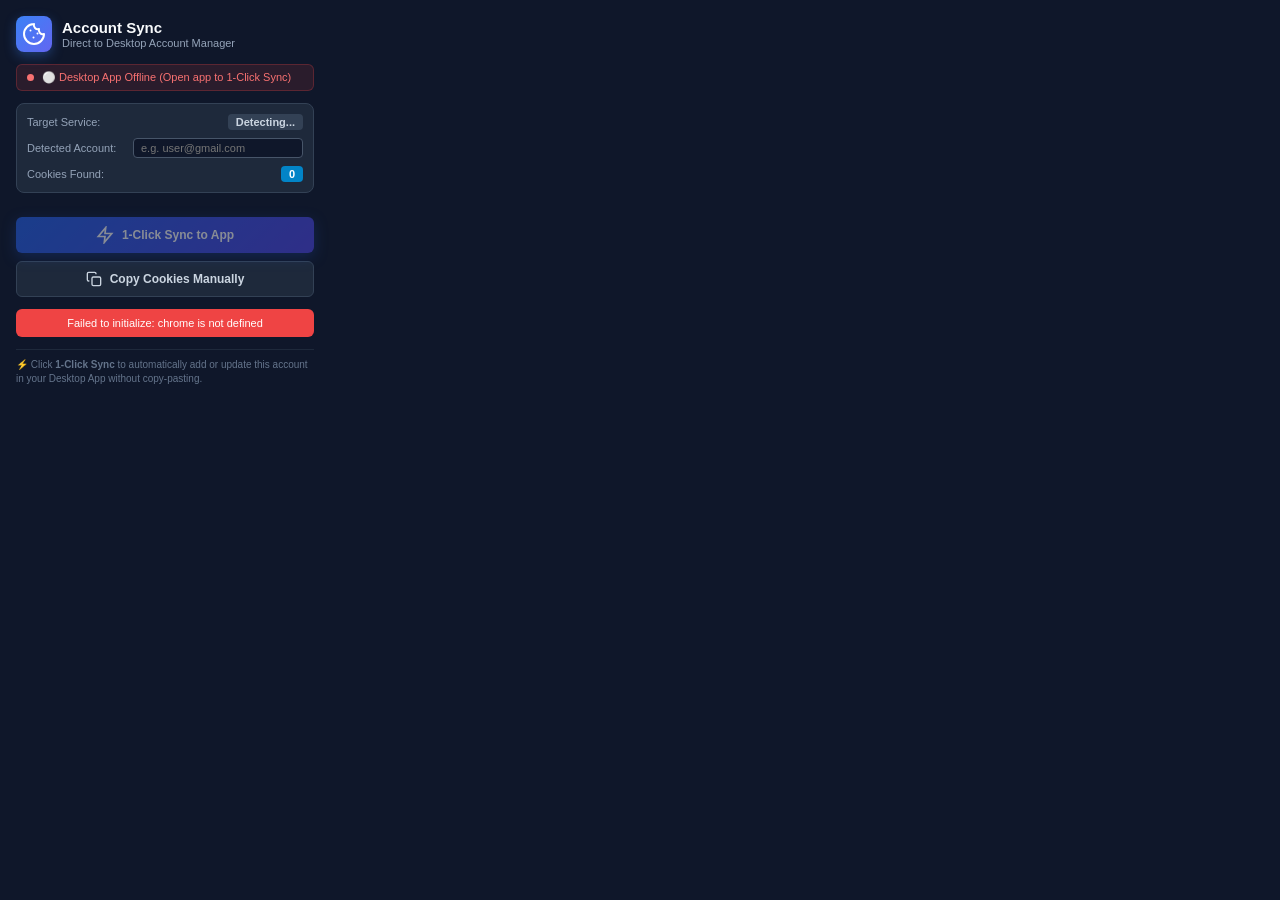
<file: cookie-extension/popup.html>
<!DOCTYPE html>
<html lang="en">
<head>
  <meta charset="UTF-8">
  <meta name="viewport" content="width=device-width, initial-scale=1.0">
  <title>Account Manager Direct Sync</title>
  <link rel="stylesheet" href="popup.css">
</head>
<body>
  <div class="card">
    <header class="header">
      <div class="logo-box">
        <svg width="24" height="24" viewBox="0 0 24 24" fill="none" stroke="currentColor" stroke-width="2" stroke-linecap="round" stroke-linejoin="round">
          <path d="M12 2a10 10 0 1 0 10 10 4 4 0 0 1-5-5 4 4 0 0 1-5-5"></path>
          <path d="M8.5 8.5v.01"></path>
          <path d="M11.5 15.5v.01"></path>
          <path d="M15.5 11.5v.01"></path>
        </svg>
      </div>
      <div class="title-wrap">
        <h1 class="title">Account Sync</h1>
        <p class="subtitle">Direct to Desktop Account Manager</p>
      </div>
    </header>

    <!-- Desktop App Connection Banner -->
    <div id="app-conn-box" class="conn-box checking">
      <span class="conn-dot"></span>
      <span id="conn-text" class="conn-text">Checking Desktop App connection...</span>
    </div>

    <div class="site-info">
      <div class="site-row">
        <span class="label">Target Service:</span>
        <span id="service-badge" class="badge">Detecting...</span>
      </div>
      <div class="site-row">
        <span class="label">Detected Account:</span>
        <input id="account-alias" class="alias-input" type="text" placeholder="e.g. user@gmail.com" />
      </div>
      <div class="site-row">
        <span class="label">Cookies Found:</span>
        <span id="cookie-count" class="badge count">0</span>
      </div>
    </div>

    <div id="domains-list" class="domains-box">
      <!-- Target domains -->
    </div>

    <div class="actions">
      <!-- 1-Click Direct Sync Button -->
      <button id="direct-sync-btn" class="btn primary direct-sync" type="button">
        <svg width="18" height="18" viewBox="0 0 24 24" fill="none" stroke="currentColor" stroke-width="2.2">
          <polygon points="13 2 3 14 12 14 11 22 21 10 12 10 13 2"></polygon>
        </svg>
        <span id="sync-btn-text">1-Click Sync to App</span>
      </button>

      <!-- Fallback Copy Button -->
      <button id="copy-btn" class="btn secondary" type="button">
        <svg width="16" height="16" viewBox="0 0 24 24" fill="none" stroke="currentColor" stroke-width="2">
          <rect x="9" y="9" width="13" height="13" rx="2" ry="2"></rect>
          <path d="M5 15H4a2 2 0 0 1-2-2V4a2 2 0 0 1 2-2h9a2 2 0 0 1 2 2v1"></path>
        </svg>
        <span>Copy Cookies Manually</span>
      </button>
    </div>

    <div id="status-toast" class="toast" hidden></div>

    <footer class="footer">
      <p id="footer-hint" class="hint">⚡ Click <b>1-Click Sync</b> to automatically add or update this account in your Desktop App without copy-pasting.</p>
    </footer>
  </div>

  <script src="popup.js"></script>
</body>
</html>
</file>
<file: cookie-extension/popup.css>
* {
  box-sizing: border-box;
  margin: 0;
  padding: 0;
  font-family: -apple-system, BlinkMacSystemFont, "Segoe UI", Roboto, "Helvetica Neue", Arial, sans-serif;
}

body {
  width: 330px;
  background-color: #0f172a;
  color: #f8fafc;
  font-size: 13px;
  user-select: none;
}

.card {
  padding: 16px;
  display: flex;
  flex-direction: column;
  gap: 12px;
}

.header {
  display: flex;
  align-items: center;
  gap: 10px;
}

.logo-box {
  width: 36px;
  height: 36px;
  background: linear-gradient(135deg, #3b82f6, #6366f1);
  border-radius: 8px;
  display: flex;
  align-items: center;
  justify-content: center;
  color: #ffffff;
  flex-shrink: 0;
  box-shadow: 0 4px 12px rgba(59, 130, 246, 0.35);
}

.title-wrap {
  display: flex;
  flex-direction: column;
}

.title {
  font-size: 15px;
  font-weight: 700;
  color: #f8fafc;
  line-height: 1.2;
}

.subtitle {
  font-size: 11px;
  color: #94a3b8;
}

/* Connection Banner */
.conn-box {
  display: flex;
  align-items: center;
  gap: 8px;
  padding: 6px 10px;
  border-radius: 6px;
  font-size: 11px;
  font-weight: 500;
  transition: all 0.2s ease;
}

.conn-box.checking {
  background: #1e293b;
  color: #94a3b8;
  border: 1px solid #334155;
}

.conn-box.online {
  background: rgba(16, 185, 129, 0.15);
  color: #34d399;
  border: 1px solid rgba(16, 185, 129, 0.3);
}

.conn-box.offline {
  background: rgba(239, 68, 68, 0.12);
  color: #f87171;
  border: 1px solid rgba(239, 68, 68, 0.25);
}

.conn-dot {
  width: 7px;
  height: 7px;
  border-radius: 50%;
  background: currentColor;
  flex-shrink: 0;
}

.site-info {
  background: #1e293b;
  border: 1px solid #334155;
  border-radius: 8px;
  padding: 10px;
  display: flex;
  flex-direction: column;
  gap: 8px;
}

.site-row {
  display: flex;
  align-items: center;
  justify-content: space-between;
  gap: 8px;
}

.label {
  color: #94a3b8;
  font-size: 11px;
  font-weight: 500;
  flex-shrink: 0;
}

.badge {
  background: #334155;
  color: #cbd5e1;
  padding: 2px 8px;
  border-radius: 4px;
  font-size: 11px;
  font-weight: 600;
}

.badge.active-service {
  background: #2563eb;
  color: #ffffff;
}

.badge.count {
  background: #0284c7;
  color: #ffffff;
}

.alias-input {
  background: #0f172a;
  border: 1px solid #475569;
  border-radius: 4px;
  color: #f8fafc;
  font-size: 11px;
  padding: 3px 7px;
  width: 170px;
  outline: none;
  transition: border-color 0.15s ease;
}

.alias-input:focus {
  border-color: #3b82f6;
  box-shadow: 0 0 0 1px #3b82f6;
}

.domains-box {
  display: flex;
  flex-wrap: wrap;
  gap: 4px;
}

.domain-pill {
  background: #1e293b;
  border: 1px solid #334155;
  color: #94a3b8;
  padding: 2px 6px;
  border-radius: 4px;
  font-size: 10px;
}

.actions {
  display: flex;
  flex-direction: column;
  gap: 8px;
}

.btn {
  display: flex;
  align-items: center;
  justify-content: center;
  gap: 8px;
  padding: 9px 14px;
  border-radius: 6px;
  font-size: 12px;
  font-weight: 600;
  cursor: pointer;
  border: none;
  transition: all 0.15s ease;
}

.btn:disabled {
  opacity: 0.5;
  cursor: not-allowed;
}

.btn.primary.direct-sync {
  background: linear-gradient(135deg, #2563eb, #4f46e5);
  color: #ffffff;
  box-shadow: 0 4px 14px rgba(37, 99, 235, 0.4);
}

.btn.primary.direct-sync:hover:not(:disabled) {
  background: linear-gradient(135deg, #1d4ed8, #4338ca);
  transform: translateY(-1px);
}

.btn.secondary {
  background: #1e293b;
  color: #cbd5e1;
  border: 1px solid #334155;
}

.btn.secondary:hover:not(:disabled) {
  background: #334155;
  color: #f8fafc;
}

.toast {
  padding: 8px 12px;
  border-radius: 6px;
  font-size: 11px;
  text-align: center;
  background: #10b981;
  color: #ffffff;
  font-weight: 500;
  animation: fadeIn 0.2s ease;
}

.toast.error {
  background: #ef4444;
}

@keyframes fadeIn {
  from { opacity: 0; transform: translateY(-4px); }
  to { opacity: 1; transform: translateY(0); }
}

.footer {
  border-top: 1px solid #1e293b;
  padding-top: 8px;
}

.hint {
  font-size: 10px;
  color: #64748b;
  line-height: 1.4;
}
</file>
